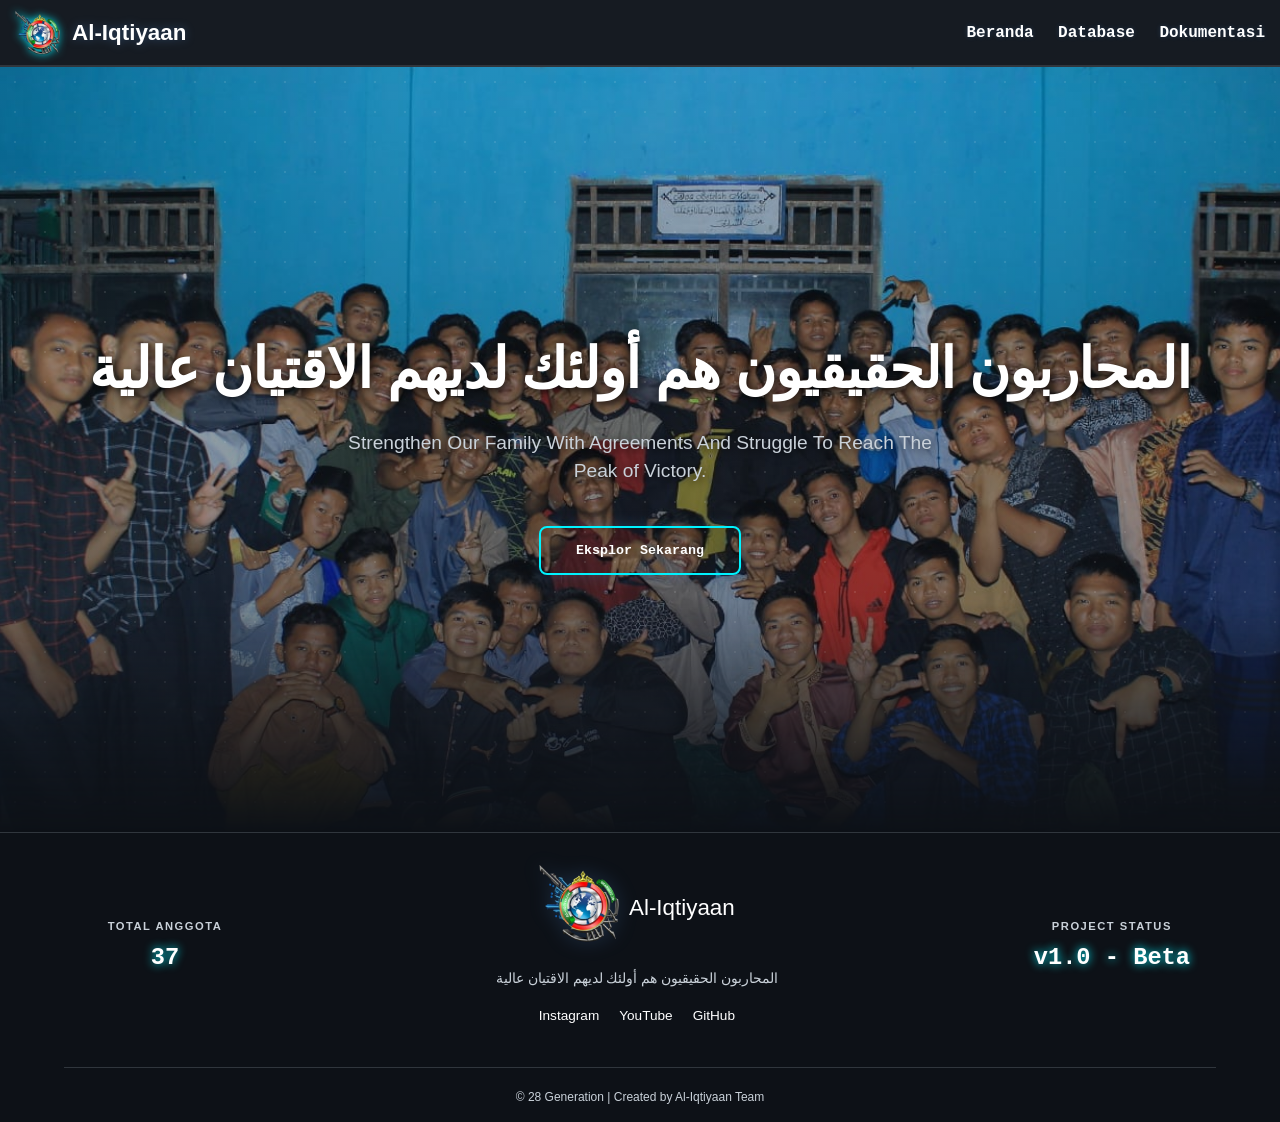
<file: index.html>
<!DOCTYPE html>
<html lang="id">

<head>
    <meta charset="UTF-8">
    <meta name="viewport" content="width=device-width, initial-scale=1.0">
    <title>Al-Iqtiyaan | Digital Home</title>
    <link rel="stylesheet" href="style.css">
</head>

<body>

    <header>
        <nav class="navbar">
            <div class="logo-container">
                <img src="foto/logo-angkatan.png" alt="Logo Al-Iqtiyaan" class="logo-img">
                <h2 class="logo-text">Al-Iqtiyaan</h2>
            </div>
            <div class="nav-links">
                <a href="index.html" class="active">Beranda</a>
                <a href="database.html">Database</a>
                <a href="dokumentasi.html">Dokumentasi</a>
            </div>
        </nav>
    </header>

    <section class="hero-section">
        <div class="overlay">
            <h1>المحاربون الحقيقيون هم أولئك لديهم الاقتيان عالية</h1>
            <p>Strengthen Our Family With Agreements And Struggle To Reach The Peak of Victory.</p>
            <a href="#">
                <button class="main-btn" onclick="showAlert()">Eksplor Sekarang</button>
            </a>
        </div>
    </section>

    <footer class="main-footer">
        <div class="footer-wrapper">
            <div class="stat-card reveal">
                <h3>Total Anggota</h3>
                <p id="counter">0</p>
            </div>

            <div class="footer-center">
                <div class="footer-logo">
                    <img src="foto/logo-angkatan.png" alt="Logo" class="footer-img">
                    <span>Al-Iqtiyaan</span>
                </div>
                <p class="arabic-text">المحاربون الحقيقيون هم أولئك لديهم الاقتيان عالية</p>
                <div class="footer-links">
                    <a href="https://www.instagram.com/al_iqtiyaanfams.28?igsh=dW5yamlzZnU0dTN6"
                        target="_blank">Instagram</a>
                    <a href="#">YouTube</a>
                    <a href="#">GitHub</a>
                </div>
            </div>

            <div class="stat-card reveal">
                <h3>Project Status</h3>
                <p id="status-text" class="status-tag">v1.0 - Beta</p>
            </div>
        </div>

        <div class="footer-bottom">
            <p>&copy; 28 Generation | Created by Al-Iqtiyaan Team</p>
        </div>
    </footer>
    <script src="script.js"></script>
</body>

</html>
</file>
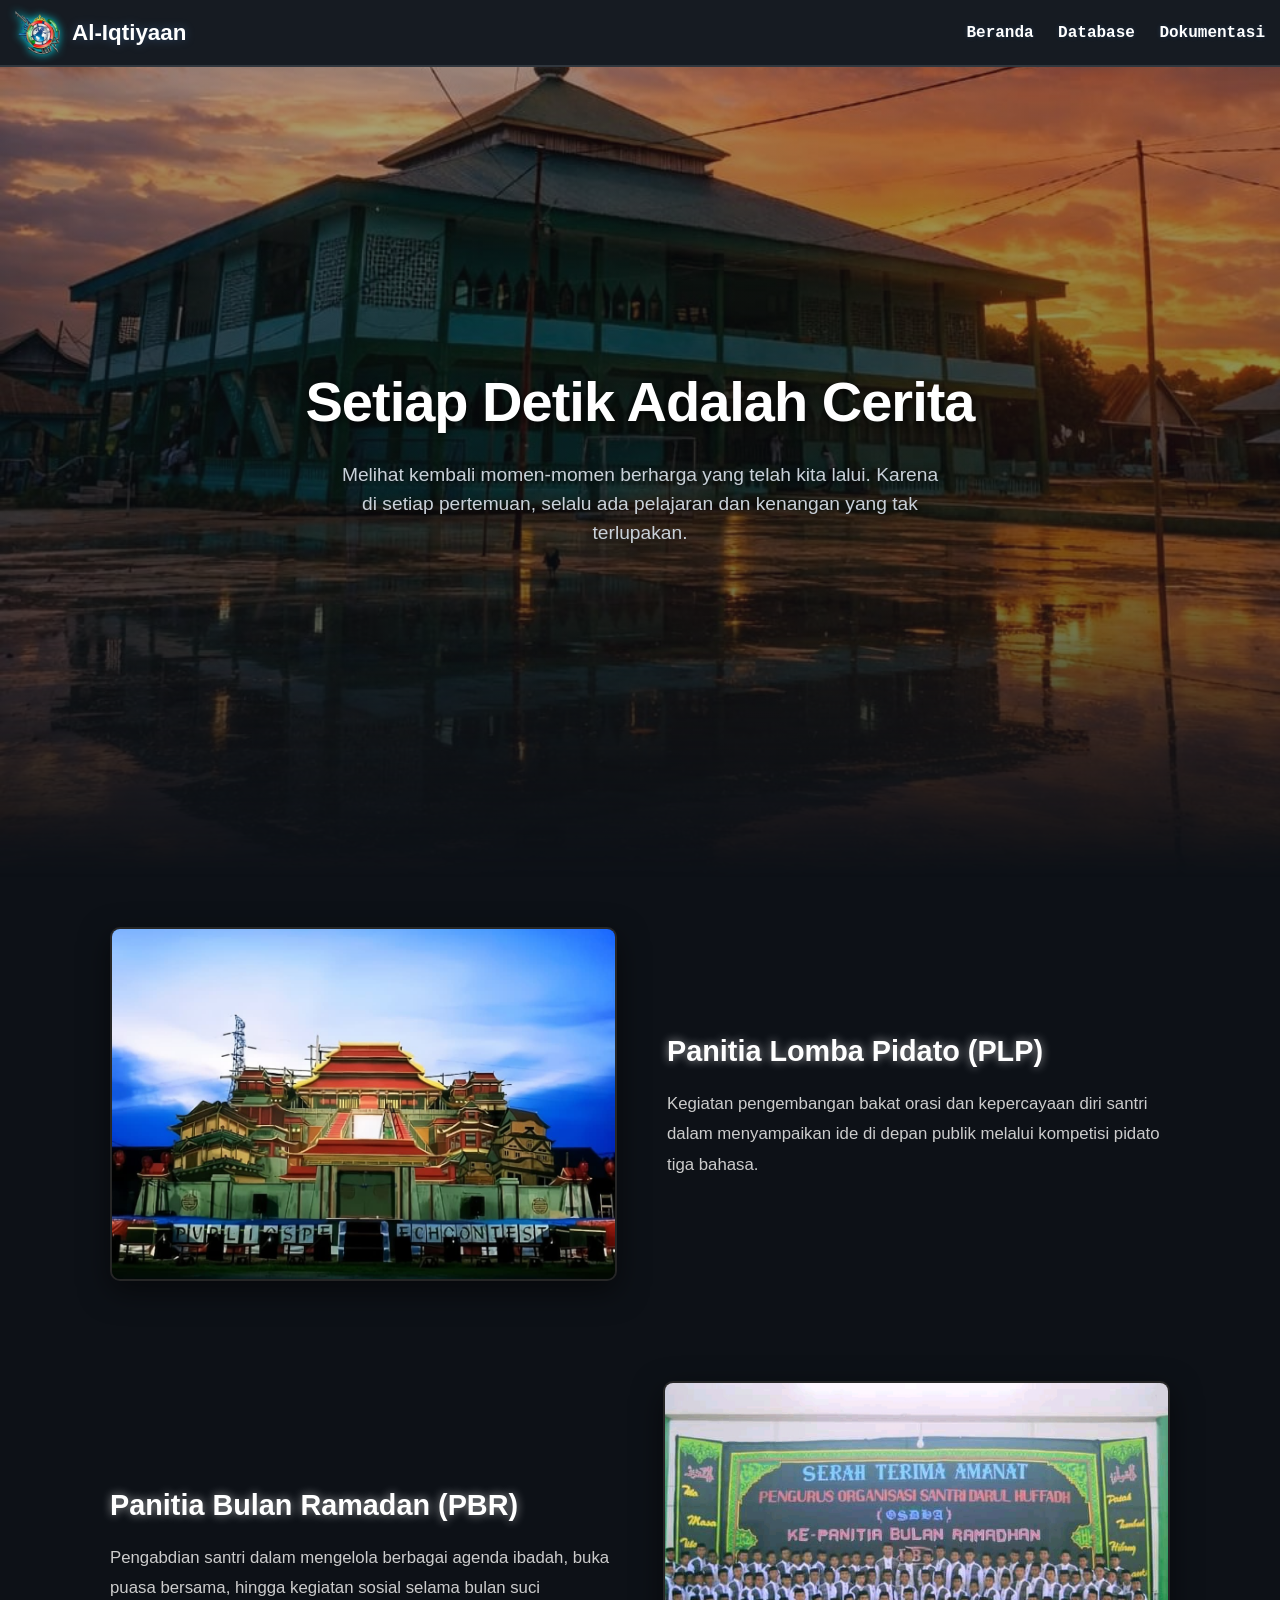
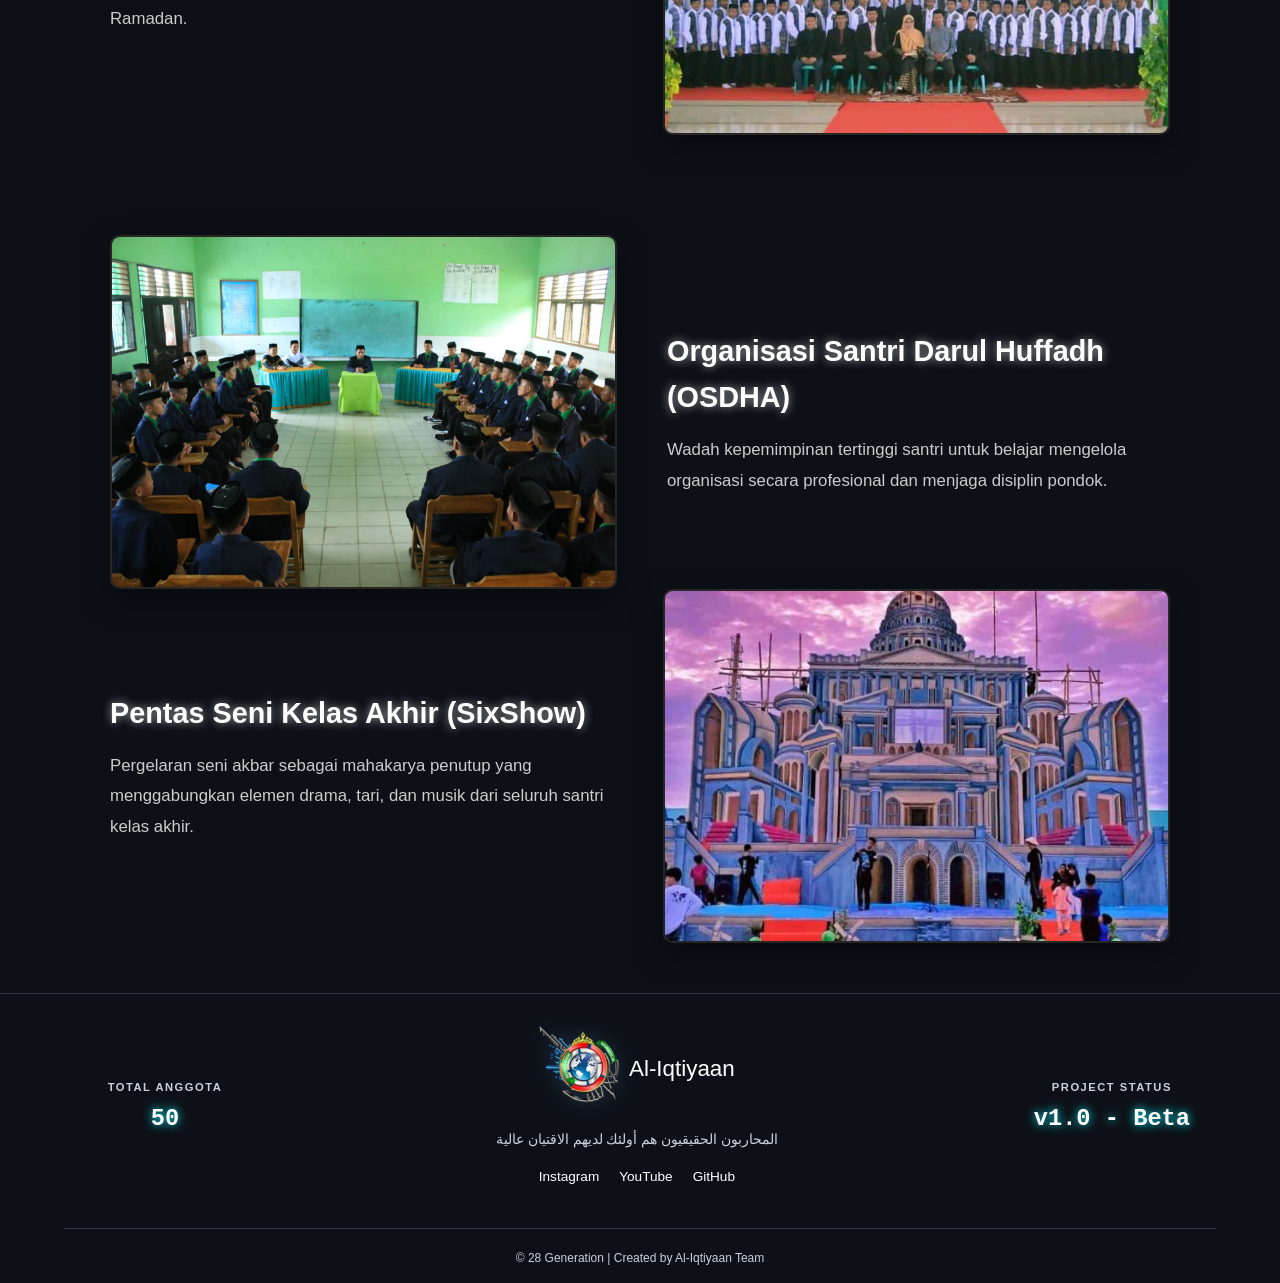
<file: dokumentasi.html>
<!DOCTYPE html>
<html lang="id">

<head>
    <meta charset="UTF-8">
    <meta name="viewport" content="width=device-width, initial-scale=1.0">
    <title>Al-Iqtiyaan | Digital Home</title>
    <link rel="stylesheet" href="style.css">
</head>

<body>

    <header>
        <nav class="navbar">
            <div class="logo-container">
                <img src="foto/logo-angkatan.png" alt="Logo Al-Iqtiyaan" class="logo-img">
                <h2 class="logo-text">Al-Iqtiyaan</h2>
            </div>
            <div class="nav-links">
                <a href="index.html">Beranda</a>
                <a href="database.html">Database</a>
                <a href="dokumentasi.html" class="active">Dokumentasi</a>
            </div>
        </nav>
    </header>

    <section class="hero-section-alt">
        <div class="overlay">
            <h1>Setiap Detik Adalah Cerita</h1>
            <p>Melihat kembali momen-momen berharga yang telah kita lalui. Karena di setiap pertemuan, selalu ada
                pelajaran dan kenangan yang tak terlupakan.</p>
        </div>
    </section>

    <section class="documentation-section">

        <div class="doc-wrapper">
            <!-- Item 1 -->
            <div class="doc-card reveal">
                <div class="doc-image">
                    <img src="foto/PLP.jpeg" alt="Panitia Lomba Pidato">
                </div>
                <div class="doc-text">
                    <h3>Panitia Lomba Pidato (PLP)</h3>
                    <p>Kegiatan pengembangan bakat orasi dan kepercayaan diri santri dalam menyampaikan ide di depan
                        publik melalui kompetisi pidato tiga bahasa.</p>
                </div>
            </div>

            <!-- Item 2 -->
            <div class="doc-card reveal">
                <div class="doc-image">
                    <img src="foto/PBR.jpeg" alt="Panitia Bulan Ramadan">
                </div>
                <div class="doc-text">
                    <h3>Panitia Bulan Ramadan (PBR)</h3>
                    <p>Pengabdian santri dalam mengelola berbagai agenda ibadah, buka puasa bersama, hingga kegiatan
                        sosial selama bulan suci Ramadan.</p>
                </div>
            </div>

            <!-- Item 3 -->
            <div class="doc-item-row"> <!-- Gunakan struktur yang sama -->
                <div class="doc-card reveal">
                    <div class="doc-image">
                        <img src="foto/osdha.jpeg" alt="OSDHA">
                    </div>
                    <div class="doc-text">
                        <h3>Organisasi Santri Darul Huffadh (OSDHA)</h3>
                        <p>Wadah kepemimpinan tertinggi santri untuk belajar mengelola organisasi secara profesional dan
                            menjaga disiplin pondok.</p>
                    </div>
                </div>

                <!-- Item 4 -->
                <div class="doc-card reveal">
                    <div class="doc-image">
                        <img src="foto/Sixshow.jpeg" alt="SixShow">
                    </div>
                    <div class="doc-text">
                        <h3>Pentas Seni Kelas Akhir (SixShow)</h3>
                        <p>Pergelaran seni akbar sebagai mahakarya penutup yang menggabungkan elemen drama, tari, dan
                            musik dari seluruh santri kelas akhir.</p>
                    </div>
                </div>
            </div>
    </section>

    <footer class="main-footer">
        <div class="footer-wrapper">
            <div class="stat-card reveal">
                <h3>Total Anggota</h3>
                <p id="counter">0</p>
            </div>

            <div class="footer-center">
                <div class="footer-logo">
                    <img src="foto/logo-angkatan.png" alt="Logo" class="footer-img">
                    <span>Al-Iqtiyaan</span>
                </div>
                <p class="arabic-text">المحاربون الحقيقيون هم أولئك لديهم الاقتيان عالية</p>
                <div class="footer-links">
                    <a href="https://www.instagram.com/al_iqtiyaanfams.28?igsh=dW5yamlzZnU0dTN6"
                        target="_blank">Instagram</a>
                    <a href="#">YouTube</a>
                    <a href="#">GitHub</a>
                </div>
            </div>

            <div class="stat-card reveal">
                <h3>Project Status</h3>
                <p class="status-tag">v1.0 - Beta</p>
            </div>
        </div>

        <div class="footer-bottom">
            <p>&copy; 28 Generation | Created by Al-Iqtiyaan Team</p>
        </div>
    </footer>
    <script src="script.js"></script>
</body>

</html>
</file>
<file: style.css>
/* ================================================================
   AL-IQTIYAAN OFFICIAL STYLESHEET
   Project: Website Angkatan 2023
   Last Update: April 2026
================================================================*/

/* --- 1. GLOBAL VARIABLES & RESET --- */
:root {
    --bg-dark: #0d1117;
    /* Hitam (Background Utama) */
    --bg-nav: #161b22;
    /* Biru Tua Gelap (Navigasi & Kartu) */
    --accent-blue: #00f2fe;
    /* Biru Muda (Electric Blue) */
    --deep-blue: #091a28;
    /* Biru Tua (Primary Blue) */
    --glow-blue: rgba(88, 166, 255, 0.2);
    /* Efek Cahaya Biru */
    --text-white: #ffffff;
    /* Putih Murni */
    --text-gray: #c9d1d9;
    /* Abu-abu terang (untuk teks sekunder) */
    --border-color: #30363d;
    /* Border Biru Tua redup */
    /* Variabel baru untuk pendaran cahaya */
    --cyber-glow: 0 0 10px rgba(0, 242, 254, 0.6), 0 0 20px rgba(0, 242, 254, 0.3);
    --card-bg: #161b22;
}

* {
    margin: 0;
    padding: 0;
    box-sizing: border-box;
    scroll-behavior: smooth;
}

body {
    font-family: 'Segoe UI', Roboto, Helvetica, Arial, sans-serif;
    background-color: var(--bg-dark);
    color: var(--text-white);
    /* Diperbaiki dari var sebelumnya agar terbaca */
    line-height: 1.6;
    overflow-x: hidden;
}

/* Animasi Fade In Up */
@keyframes fadeInUp {
    from {
        opacity: 0;
        transform: translateY(20px);
    }

    to {
        opacity: 1;
        transform: translateY(0);
    }
}

img {
    image-rendering: -webkit-optimize-contrast;
    /* Untuk browser berbasis Chrome/Edge */
    image-rendering: crisp-edges;
    /* Untuk kualitas tepi yang tajam */
    -ms-interpolation-mode: bicubic;
    /* Untuk Internet Explorer lama */
}

/* --- 2. NAVIGATION BAR --- */
.navbar {
    display: flex;
    justify-content: space-between;
    align-items: center;
    padding: 10px 15px;
    background: var(--bg-nav);
    border-bottom: 2px solid var(--border-color);
    position: sticky;
    top: 0;
    z-index: 1000;
    width: 100%;
}

.logo-container {
    display: flex;
    align-items: center;
    gap: 12px;
    margin-left: 0;
}

.logo-img {
    height: 45px;
    width: auto;
    filter: drop-shadow(0 0 4px var(--accent-blue));
}

.logo-text {
    font-size: 1.4rem;
    color: var(--text-white);
    filter: drop-shadow(0 0 5px rgba(88, 166, 255, 0.3));
}

.nav-links {
    animation: fadeInNav 1s ease-out;
    margin-right: 0;
}

@keyframes fadeInNav {
    from {
        opacity: 0;
        transform: translateY(-10px);
    }

    to {
        opacity: 1;
        transform: translateY(0);
    }
}

.nav-links a {
    color: var(--text-white) !important;
    text-decoration: none;
    margin-left: 20px;
    position: relative;
    padding: 5px 0;
    transition: all 0.3s ease;
    font-family: 'Courier New', monospace;
    font-weight: bold;
    text-shadow: 0 0 5px var(--glow-blue);
}

.nav-links a::after {
    content: '';
    position: absolute;
    width: 0;
    height: 2px;
    bottom: 0;
    left: 50%;
    background-color: var(--accent-blue);
    transition: all 0.3s ease-in-out;
    transform: translateX(-50%);
    box-shadow: 0 0 8px var(--accent-blue);
}

.nav-links a:hover {
    color: var(--accent-blue) !important;
    text-shadow: 0 0 10px var(--accent-blue);
}

.nav-links a:hover::after {
    width: 100%;
}

.nav-links a:active {
    transform: scale(0.95);
}

.nav-links a.active {
    color: var(--accent-blue);
}

/* --- 3. HERO SECTION (FOTO ANGKATAN) --- */
.hero-section {
    position: relative;
    height: 85vh;
    display: flex;
    flex-direction: column;
    align-items: center;
    justify-content: center;
    text-align: center;
    background: linear-gradient(rgba(13, 17, 23, 0.2), rgba(13, 17, 23, 0.6)),
        url('foto/beranda4.jpeg');
    background-size: cover;
    background-position: center;
    background-attachment: fixed;
    mask-image: linear-gradient(to bottom, black 70%, transparent 100%);
    -webkit-mask-image: linear-gradient(to bottom, black 70%, transparent 100%);
}

.hero-section h1 {
    font-size: 3.5rem;
    font-weight: 800;
    letter-spacing: -1px;
    margin-bottom: 15px;
    color: #ffffff;
    text-shadow: 2px 2px 10px rgba(0, 0, 0, 0.8);
    animation: fadeInUp 1s ease-out forwards;
}

.hero-section p {
    font-size: 1.2rem;
    color: var(--text-gray);
    max-width: 600px;
    margin: 0 auto 40px auto;
    line-height: 1.5;
    text-shadow: 2px 2px 10px rgba(0, 0, 0, 0.8);
    opacity: 0;
    /* Mulai dari transparan agar animasi terasa halus */
    animation: fadeInUp 1s ease-out 0.5s forwards;
    /* Delay 0.5 detik */
}

/* Hero Section khusus untuk Beranda 2 */
.hero-section-alt {
    position: relative;
    height: 90vh;
    display: flex;
    flex-direction: column;
    align-items: center;
    justify-content: center;
    text-align: center;
    /* GANTI 'foto/nama-foto-baru.jpg' dengan file foto pilihanmu */
    background: linear-gradient(rgba(13, 17, 23, 0.3), rgba(13, 17, 23, 0.7)),
        url('foto/beranda8.jpeg');
    background-size: cover;
    background-position: center;
    background-attachment: fixed;
    /* Efek memudar tetap dipertahankan agar konsisten */
    mask-image: linear-gradient(to bottom, black 70%, transparent 100%);
    -webkit-mask-image: linear-gradient(to bottom, black 70%, transparent 100%);
}

.hero-section-alt h1 {
    font-size: 3.5rem;
    font-weight: 800;
    letter-spacing: -1px;
    margin-bottom: 15px;
    color: #ffffff;
    text-shadow: 2px 2px 10px rgba(0, 0, 0, 0.8);
    animation: fadeInUp 1s ease-out forwards;
}

.hero-section-alt p {
    font-size: 1.2rem;
    color: var(--text-gray);
    max-width: 600px;
    margin: 0 auto 40px auto;
    line-height: 1.5;
    text-shadow: 2px 2px 10px rgba(0, 0, 0, 0.8);
    opacity: 0;
    /* Mulai dari transparan agar animasi terasa halus */
    animation: fadeInUp 1s ease-out 0.5s forwards;
    /* Delay 0.5 detik */
}

.hero-section::after {
    content: "";
    position: absolute;
    top: 0;
    left: 0;
    width: 100%;
    height: 100%;
    background-image: radial-gradient(rgba(255, 255, 255, 0.1) 1px, transparent 1px);
    background-size: 30px 30px;
    pointer-events: none;
}

/* --- 4. BUTTONS --- */
.main-btn {
    padding: 15px 35px;
    background: transparent;
    color: var(--text-white);
    border: 2px solid var(--accent-blue);
    border-radius: 8px;
    cursor: pointer;
    font-weight: bold;
    font-family: 'Courier New', monospace;
    box-shadow: 0 0 15px var(--glow-blue);
    transition: all 0.4s ease;
}

.main-btn:hover {
    background-color: var(--accent-blue);
    color: var(--bg-dark);
    box-shadow: 0 0 30px var(--accent-blue);
    transform: translateY(-3px);
}

.main-btn:active {
    transform: translateY(0);
    box-shadow: 0 0 15px var(--glow-blue);
}

/* --- 5. FOOTER & STATISTICS COMBINED --- */
.main-footer {
    background-color: var(--bg-dark);
    padding: 20px 5% 15px 5%;
    border-top: 1px solid var(--border-color);
    margin-top: 0;
}

.footer-wrapper {
    display: flex;
    justify-content: space-between;
    align-items: center;
    max-width: 1100px;
    margin: 0 auto;
    padding-top: 10px;
}

/* Kontainer Stats (Kiri & Kanan) */
.stat-card {
    background: transparent !important;
    border: none !important;
    text-align: center;
    min-width: 150px;
}

.stat-card h3 {
    color: var(--text-gray);
    font-size: 0.7rem;
    text-transform: uppercase;
    letter-spacing: 1.5px;
    margin-bottom: 8px;
}

#counter,
.status-tag {
    font-size: 1.48rem;
    color: white;
    font-family: 'Courier New', monospace;
    font-weight: bold;
    text-shadow: 0 0 10px var(--accent-blue);
    display: block;
    line-height: 1.2;
    margin: 0;
}

/* Kontainer Tengah (Logo & Socials) */
.footer-center {
    display: flex;
    flex-direction: column;
    align-items: center;
    text-align: center;
    flex: 1;
}

.footer-img {
    height: 80px;
    width: auto;
    margin-bottom: 10px;
    filter: drop-shadow(0 0 10px var(--glow-blue));
}

.footer-logo {
    display: flex;
    justify-content: center;
    align-items: center;
    gap: 10px;
    font-size: 1.4rem;
    color: white;
    margin-bottom: 10px;
}

.arabic-text {
    width: 100%;
    font-size: 0.85rem;
    color: var(--text-gray);
    margin: 5px 0 15px 0;
    text-align: center;
}

.footer-links {
    display: flex;
    justify-content: center;
    gap: 20px;
    width: 100%;
}

.footer-links a {
    color: white;
    text-decoration: none;
    font-size: 0.85rem;
    transition: 0.3s;
}

.footer-links a:hover {
    color: var(--accent-blue);
    text-shadow: 0 0 8px var(--accent-blue);
}

/* --- 6. COPYRIGHT BAR --- */
.footer-bottom {
    text-align: center;
    margin-top: 40px;
    padding-top: 20px;
    border-top: 1px solid var(--border-color);
    font-size: 0.75rem;
    color: var(--text-gray);
}

.photo-box img {
    /* Hapus blur(1px) jika ingin benar-benar tajam */
    filter: brightness(1) contrast(1.1) saturate(1.1);
    transition: all 0.4s ease;
}

/* ============================================================
   KHUSUS BAGIAN DATABASE (CYBER GLOW BLUE)
   ============================================================ */
.database-section {
    padding: 60px 20px;
    display: flex;
    flex-direction: column;
    align-items: center;
    overflow-x: hidden;
    /* --- TEKSTUR SEGI ENAM (HITAM, PUTIH, ABU-ABU) --- */
    background-color: #000000;
    /* Warna dasar Hitam pekat */
    background-image:
        /* Lapisan 1 & 2: Abu-abu Gelap untuk dimensi */
        linear-gradient(30deg, #1a1a1a 12%, transparent 12.5%, transparent 87%, #1a1a1a 87.5%, #1a1a1a),
        linear-gradient(150deg, #1a1a1a 12%, transparent 12.5%, transparent 87%, #1a1a1a 87.5%, #1a1a1a),
        /* Lapisan 3 & 4: Abu-abu Terang untuk variasi */
        linear-gradient(30deg, #262626 12%, transparent 12.5%, transparent 87%, #262626 87.5%, #262626),
        linear-gradient(150deg, #262626 12%, transparent 12.5%, transparent 87%, #262626 87.5%, #262626),
        /* Lapisan 5 & 6: Putih Transparan untuk kilau/highlight */
        linear-gradient(60deg, rgba(255, 255, 255, 0.05) 25%, transparent 25.5%, transparent 75%, rgba(255, 255, 255, 0.05) 75%, rgba(255, 255, 255, 0.05)),
        linear-gradient(60deg, rgba(255, 255, 255, 0.05) 25%, transparent 25.5%, transparent 75%, rgba(255, 255, 255, 0.05) 75%, rgba(255, 255, 255, 0.05));

    background-size: 80px 140px;
    background-position: 0 0, 0 0, 40px 70px, 40px 70px, 0 0, 40px 70px;
}

/* Container utama yang membungkus semua grup */
.database-grid {
    position: relative;
    display: flex;
    flex-direction: column;
    align-items: center;
    gap: 0;
    /* Gap diatur oleh role-group */
    width: 100%;
}

/* Garis Kabel Tengah yang Menyala */
.main-wire {
    position: absolute;
    top: 0;
    bottom: 0;
    width: 2px;
    background: linear-gradient(to bottom, #00f2fe, transparent);
    box-shadow: 0 0 15px #00f2fe;
    z-index: 0;
}

/* Memaksa Anggota Berbaris 3 ke Samping */
.member-grid-container {
    display: grid !important;
    grid-template-columns: repeat(3, 1fr) !important;
    gap: 40px 30px;
    width: 100%;
    max-width: 1000px;
    justify-items: center;
    z-index: 1;
    margin-bottom: 40px;
}

/* Grouping untuk memberi GAP/Jarak antar jabatan */
.role-group {
    display: flex;
    justify-content: center;
    gap: 40px;
    margin-bottom: 80px;
    /* Jarak antar jabatan */
    width: 100%;
    position: relative;
    z-index: 1;
    flex-wrap: wrap;
}

/* Grid khusus untuk anggota (3 ke samping) */
/* Memastikan anggota berbaris 3 ke samping */
.member-grid {
    display: grid !important;
    /* Memaksa mode grid */
    grid-template-columns: repeat(3, 1fr) !important;
    gap: 30px;
    justify-items: center;
    width: 100%;
    max-width: 1000px;
}

/* Membuat Garis Penghubung (Kabel Neon) */
.connector-line {
    position: relative;
}

/* Desain Kartu Bergaya Cyber */
.member-card {
    background: var(--card-bg);
    border: 1px solid rgba(0, 242, 254, 0.2);
    border-radius: 15px;
    padding: 30px 15px;
    width: 240px;
    display: flex;
    flex-direction: column;
    align-items: center;
    transition: all 0.3s ease;
    position: relative;
}

/* Efek Hover Cyber Glow */
.member-card:hover {
    transform: translateY(-10px);
    border-color: #00f2fe;
    box-shadow: 0 0 20px rgba(0, 242, 254, 0.4);
}

/* FOTO LINGKARAN */
.photo-box-db {
    width: 110px;
    height: 110px;
    border-radius: 50%;
    margin: 15px 0;
    border: 2px solid var(--accent-blue);
    overflow: hidden;
    box-shadow: 0 0 10px var(--glow-blue);
    background: #000;
}

.member-card:hover .photo-box-db {
    transform: scale(1.1);
    box-shadow: 0 0 15px var(--accent-blue);
}

.photo-box-db img {
    width: 100%;
    height: 100%;
    object-fit: cover;
    filter: brightness(1.1) contrast(1.1);
    /* Efek agar lebih tajam */
}

/* Teks Jabatan (Paling Atas) */
.role {
    font-family: 'Courier New', monospace;
    color: var(--accent-blue);
    font-size: 0.75rem;
    letter-spacing: 1.5px;
    text-transform: uppercase;
    text-shadow: 0 0 5px var(--glow-blue);
}

/* Teks Nama (Paling Bawah) */
.member-name {
    color: #ffffff;
    font-weight: 600;
    font-size: 1rem;
    margin-top: 10px;
    text-align: center;
}

/* Baris Jabatan Inti (2 Orang per Baris) */
.member-card.core {
    grid-column: span 3;
    /* 6 / 3 = 2 kartu */
    max-width: 400px;
    /* Membatasi lebar agar tidak terlalu besar */
}

/* Baris Anggota (3 Orang per Baris) */
.member-card.member {
    grid-column: span 2;
    /* 6 / 2 = 3 kartu */
    max-width: 320px;
}

/* 1 Orang Terakhir (Di Tengah Paling Bawah) */
.member-card.last-one {
    max-width: 350px;
    border-color: #ff0055;
    /* Efek cahaya pink neon pada bingkai kartu */
    box-shadow: 0 0 15px rgba(255, 0, 85, 0.3);
}

.member-card.last-one .role {
    color: #b91c1c;
    text-shadow: 0 0 5px rgba(230, 57, 70, 0.6);
    /* Hapus shadow agar tulisan lebih tegas */
    letter-spacing: 2px;
    -webkit-font-smoothing: antialiased;
    background: none;
    /* Pastikan tidak ada background yang mengganggu */
}

.member-card.last-one .photo-box-db {
    border-color: #e63946;
    box-shadow: 0 0 10px rgba(230, 57, 70, 0.3);
}

/* Update juga sudut cyber-nya agar ikut berwarna pink saat di-hover */
.member-card.last-one:hover::before {
    background:
        linear-gradient(to right, #ff0055 2px, transparent 2px) 0 0 / 15px 2px no-repeat,
        linear-gradient(to bottom, #ff0055 2px, transparent 2px) 0 0 / 2px 15px no-repeat,
        linear-gradient(to left, #ff0055 2px, transparent 2px) 100% 0 / 15px 2px no-repeat,
        linear-gradient(to bottom, #ff0055 2px, transparent 2px) 100% 0 / 2px 15px no-repeat,
        linear-gradient(to right, #ff0055 2px, transparent 2px) 0 100% / 15px 2px no-repeat,
        linear-gradient(to top, #ff0055 2px, transparent 2px) 0 100% / 2px 15px no-repeat,
        linear-gradient(to left, #ff0055 2px, transparent 2px) 100% 100% / 15px 2px no-repeat,
        linear-gradient(to top, #ff0055 2px, transparent 2px) 100% 100% / 2px 15px no-repeat;
}

/* ============================================================
   JUDUL DATABASE (STRUKTUR ANGKATAN 28)
   ============================================================ */
.gallery-title {
    font-family: 'Segoe UI', sans-serif;
    font-size: 3rem;
    text-align: center;
    text-transform: uppercase;
    letter-spacing: 3px;
    margin-bottom: 80px;
    font-weight: 900;
    color: var(--text-white);
    filter: none;
    text-shadow: 2px 2px 10px rgba(0, 0, 0, 0.8);
}

/* Garis dekoratif di bawah judul */
.gallery-title::after {
    content: '';
    display: block;
    width: 150px;
    height: 3px;
    background: #00f2fe;
    margin: 15px auto 0;
    border-radius: 2px;
    box-shadow: 0 0 15px #00f2fe;
    animation: pulse-glow 2s infinite;
}

/* Animasi agar garis bawah sedikit berdenyut */
@keyframes pulse-glow {
    0% {
        opacity: 0.5;
        width: 100px;
    }

    50% {
        opacity: 1;
        width: 200px;
    }

    100% {
        opacity: 0.5;
        width: 100px;
    }
}

/* POSISI KHUSUS ANGGOTA KE-70 (Center) */
.last-member-wrapper {
    grid-column: 1 / -1;
    /* Mengambil ruang dari kolom 1 sampai terakhir */
    display: flex;
    justify-content: center;
    width: 100%;
    padding-top: 20px;
}

/* Responsif */
@media (max-width: 900px) {
    .member-grid-container {
        grid-template-columns: repeat(2, 1fr) !important;
    }

    .last-member-wrapper {
        grid-column: auto;
    }
}

/* ============================================================
   DOKUMENTASI STYLE
   ============================================================ */
.doc-wrapper {
    max-width: 1100px;
    margin: 50px auto;
    padding: 0 20px;
    display: flex;
    flex-direction: column;
    gap: 100px;
    /* Jarak antar baris kegiatan */
}

.doc-card {
    display: flex;
    align-items: center;
    gap: 50px;
    width: 100%;
}

/* KEAJAIBAN SELANG-SELING: Membalik baris genap (2, 4, 6...) */
.doc-card:nth-child(even) {
    flex-direction: row-reverse;
}

/* Bagian Gambar */
.doc-image {
    flex: 1;
    position: relative;
    border: 2px solid #262626;
    /* Abu-abu sesuai tekstur hexagon */
    border-radius: 10px;
    overflow: hidden;
    box-shadow: 0 10px 30px rgba(0, 0, 0, 0.5);
}

.doc-image img {
    width: 100%;
    height: 350px;
    object-fit: cover;
    display: block;
    transition: 0.5s;
}

/* Bagian Teks */
.doc-text {
    flex: 1;
}

.doc-text h3 {
    font-family: 'Segoe UI', sans-serif;
    color: #ffffff;
    font-size: 1.8rem;
    margin-bottom: 15px;
    text-shadow: 0 0 10px rgba(255, 255, 255, 0.6);
    /* Glow putih */
}

.doc-text p {
    font-family: 'Segoe UI', sans-serif;
    color: #cccccc;
    /* Abu-abu terang */
    line-height: 1.8;
    font-size: 1.05rem;
}

/* Hover Effect */
.doc-card:hover .doc-image {
    border-color: #ffffff;
    box-shadow: 0 0 20px rgba(255, 255, 255, 0.2);
}

.doc-card:hover .doc-image img {
    transform: scale(1.05);
}

/* Responsive: Di HP berubah jadi tumpuk biasa */
@media (max-width: 768px) {

    .doc-card,
    .doc-card:nth-child(even) {
        flex-direction: column;
        gap: 20px;
    }

    .doc-image img {
        height: 250px;
    }
}

/* Keadaan awal: tersembunyi dan sedikit bergeser ke bawah */
.reveal {
    opacity: 0;
    transform: translateY(30px);
    transition: all 0.8s ease-out;
}

/* Keadaan setelah muncul: terlihat dan kembali ke posisi semula */
.reveal.active {
    opacity: 1;
    transform: translateY(0);
}
</file>
